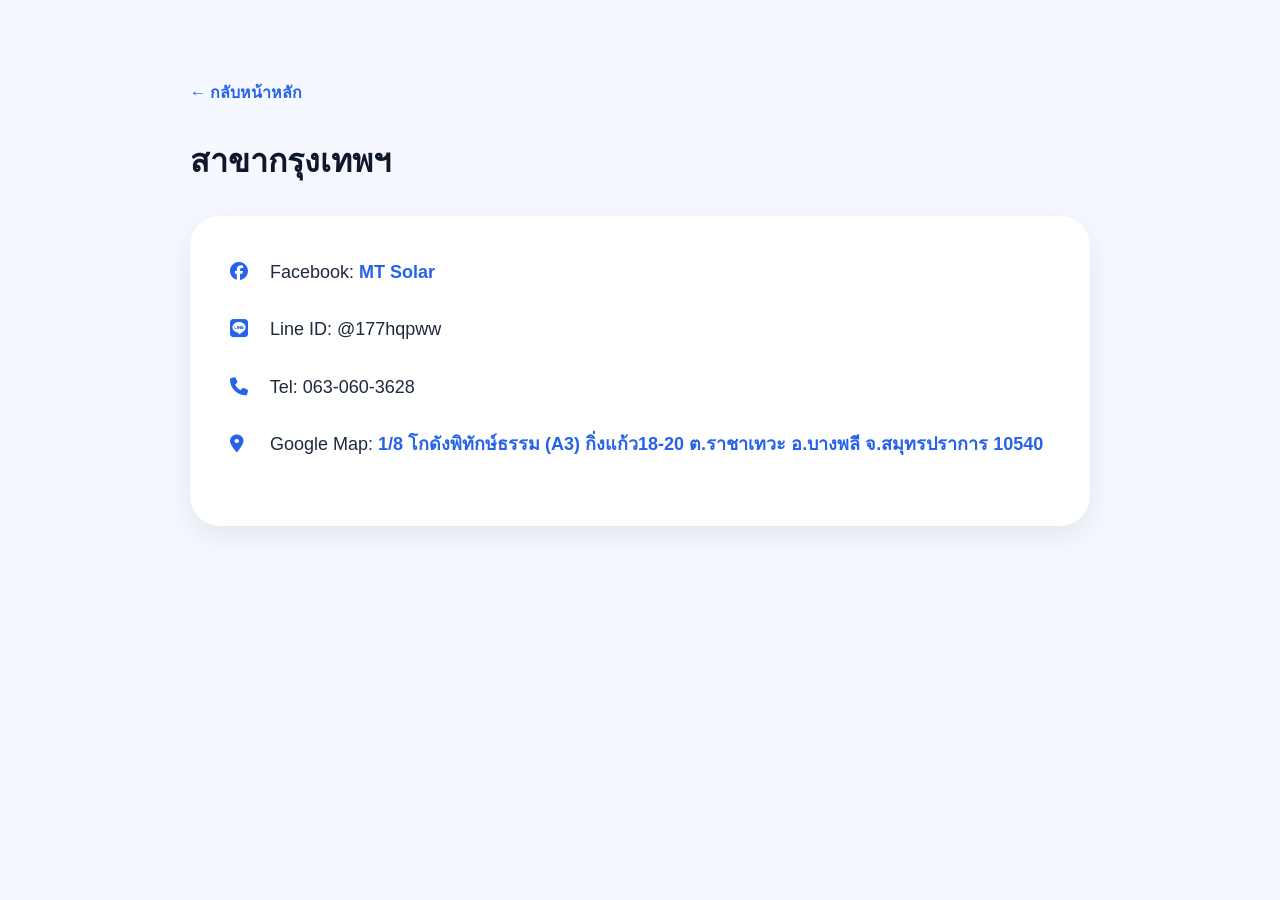
<file: bangkok.html>
<!DOCTYPE html>
<html lang="th">
<head>

<meta charset="UTF-8">
<meta name="viewport" content="width=device-width, initial-scale=1">

<title>สาขากรุงเทพฯ | MT Solar</title>

<link rel="stylesheet" href="style.css">

<link
rel="stylesheet"
href="https://cdnjs.cloudflare.com/ajax/libs/font-awesome/6.7.1/css/all.min.css"
/>

</head>

<body class="branch-page">

<div class="branch-container">

    <a class="back-btn" href="index.html">
        ← กลับหน้าหลัก
    </a>

    <h1>สาขากรุงเทพฯ</h1>

    <div class="branch-card">

        <p>

            <i class="fa-brands fa-facebook"></i>

            Facebook:

            <a
            target="_blank"
            href="https://www.facebook.com/profile.php?id=61582739803388&locale=th_TH">

                MT Solar

            </a>

        </p>


        <p>

            <i class="fa-brands fa-line"></i>

            Line ID:

            @177hqpww

        </p>


        <p>

            <i class="fa-solid fa-phone"></i>

            Tel:

            063-060-3628

        </p>


        <p>

            <i class="fa-solid fa-location-dot"></i>

            Google Map:

            <a
            target="_blank"
            href="https://maps.app.goo.gl/VQXMFAhHau6vNnHy5">

            1/8 โกดังพิทักษ์ธรรม (A3)
            กิ่งแก้ว18-20 ต.ราชาเทวะ
            อ.บางพลี จ.สมุทรปราการ 10540

            </a>

        </p>

    </div>

</div>

</body>
</html>
</file>
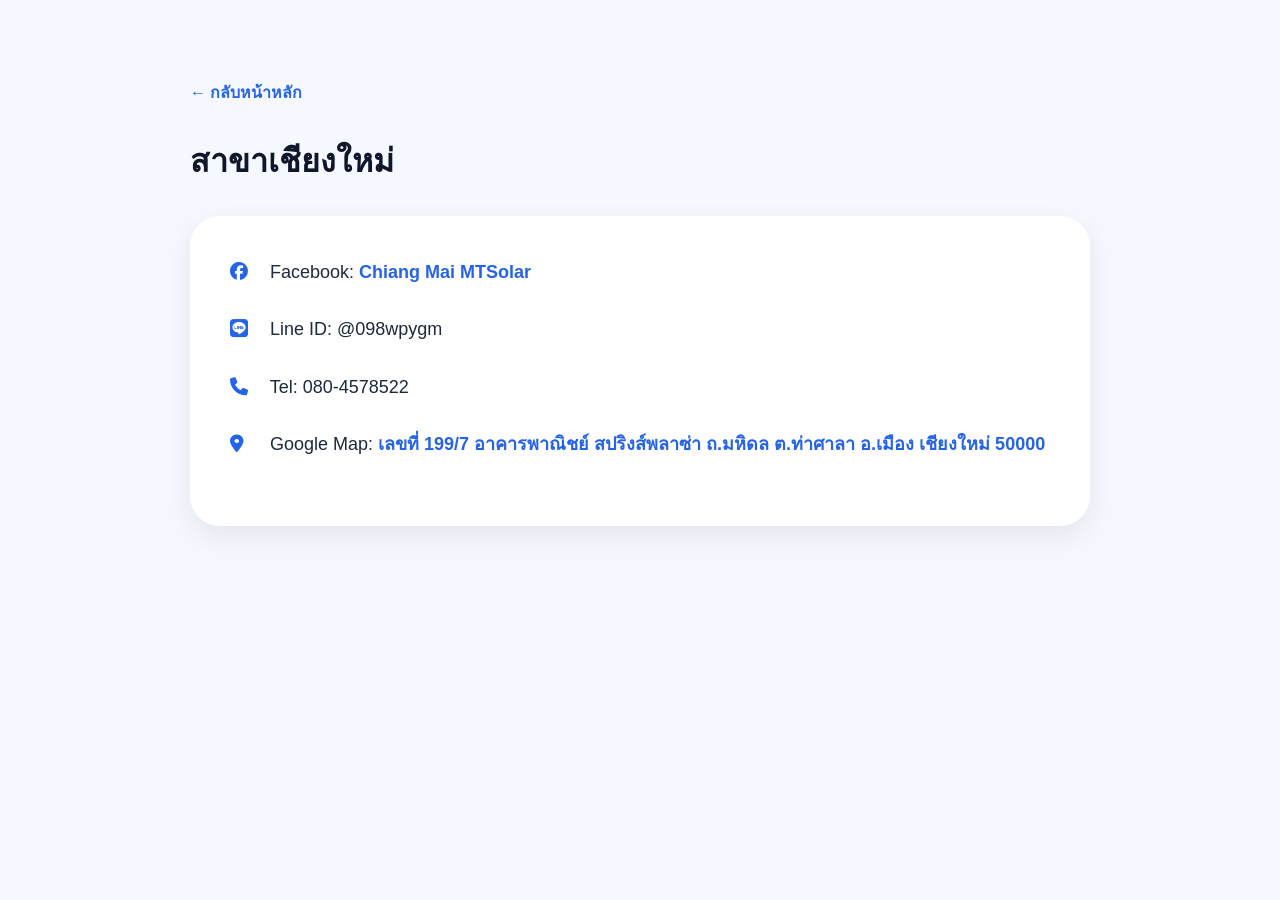
<file: chiangmai.html>
<!DOCTYPE html>
<html lang="th">
<head>

<meta charset="UTF-8">
<meta name="viewport" content="width=device-width, initial-scale=1">

<title>สาขาเชียงใหม่ | MT Solar</title>

<link rel="stylesheet" href="style.css">

<link
rel="stylesheet"
href="https://cdnjs.cloudflare.com/ajax/libs/font-awesome/6.7.1/css/all.min.css"
/>

</head>

<body class="branch-page">

<div class="branch-container">

    <a class="back-btn" href="index.html">
        ← กลับหน้าหลัก
    </a>

    <h1>สาขาเชียงใหม่</h1>

    <div class="branch-card">

        <p>

            <i class="fa-brands fa-facebook"></i>

            Facebook:

            <a
            target="_blank"
            href="https://www.facebook.com/profile.php?id=61582739803388&locale=th_TH">

                Chiang Mai MTSolar

            </a>

        </p>


        <p>

            <i class="fa-brands fa-line"></i>

            Line ID:

            @098wpygm

        </p>


        <p>

            <i class="fa-solid fa-phone"></i>

            Tel:

            080-4578522

        </p>


        <p>

            <i class="fa-solid fa-location-dot"></i>

            Google Map:

            <a
            target="_blank"
            href="https://maps.app.goo.gl/oJuo7oeS3aVdKnNG7">

            เลขที่ 199/7 อาคารพาณิชย์
            สปริงส์พลาซ่า ถ.มหิดล
            ต.ท่าศาลา อ.เมือง เชียงใหม่ 50000

            </a>

        </p>

    </div>

</div>

</body>
</html>
</file>
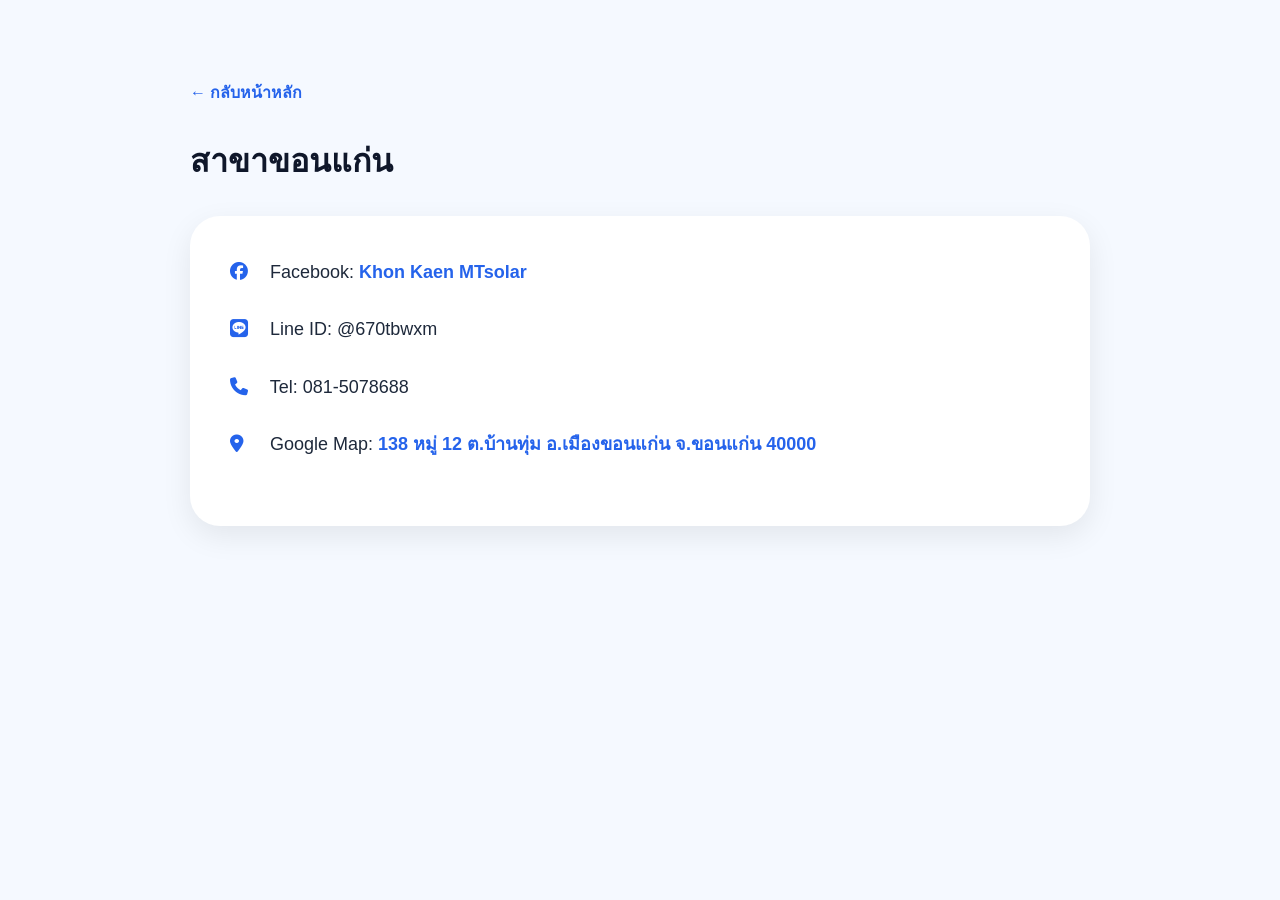
<file: khonkaen.html>
<!DOCTYPE html>
<html lang="th">
<head>

<meta charset="UTF-8">
<meta name="viewport" content="width=device-width, initial-scale=1">

<title>สาขาขอนแก่น | MT Solar</title>

<link rel="stylesheet" href="style.css">

<link
rel="stylesheet"
href="https://cdnjs.cloudflare.com/ajax/libs/font-awesome/6.7.1/css/all.min.css"
/>

</head>

<body class="branch-page">

<div class="branch-container">

    <a class="back-btn" href="index.html">
        ← กลับหน้าหลัก
    </a>

    <h1>สาขาขอนแก่น</h1>

    <div class="branch-card">

        <p>

            <i class="fa-brands fa-facebook"></i>

            Facebook:

            <a
            target="_blank"
            href="https://www.facebook.com/profile.php?id=61572081740037&sk=following&locale=th_TH">

                Khon Kaen MTsolar

            </a>

        </p>


        <p>

            <i class="fa-brands fa-line"></i>

            Line ID:

            @670tbwxm

        </p>


        <p>

            <i class="fa-solid fa-phone"></i>

            Tel:

            081-5078688

        </p>


        <p>

            <i class="fa-solid fa-location-dot"></i>

            Google Map:

            <a
            target="_blank"
            href="https://maps.app.goo.gl/cWayZiw8LHoqVqKg9">

            138 หมู่ 12 ต.บ้านทุ่ม
            อ.เมืองขอนแก่น
            จ.ขอนแก่น 40000

            </a>

        </p>

    </div>

</div>

</body>
</html>
</file>
<file: style.css>
/* ==========================
   GLOBAL
========================== */

*{
    margin:0;
    padding:0;
    box-sizing:border-box;
    font-family:'Noto Sans Thai',sans-serif;
}

html{
    scroll-behavior:smooth;
}

body{
    background:#fff;
    color:#1e293b;
    overflow-x:hidden;
}

a{
    text-decoration:none;
}

ul{
    list-style:none;
}

img{
    max-width:100%;
    display:block;
}

.container{
    width:90%;
    max-width:1400px;
    margin:auto;
}


/* ==========================
   HEADER
========================== */

.header{
    position:fixed;
    top:0;
    left:0;
    width:100%;
    z-index:999;
    background:rgba(255,255,255,0.95);
    backdrop-filter:blur(20px);
    box-shadow:0 2px 20px rgba(0,0,0,.05);
}

.navbar{
    height:90px;
    display:flex;
    align-items:center;
    justify-content:space-between;
}

.logo img{
    height:58px;
    object-fit:contain;
}


/* ==========================
   MENU
========================== */

.menu{
    display:flex;
    gap:28px;
}

.menu li{
    position:relative;
}

.menu li a{
    color:#0f172a;
    font-size:15px;
    font-weight:600;
    transition:.3s;
}

.menu li a:hover{
    color:#1d4ed8;
}

.menu li a.active{
    color:#1d4ed8;
}


/* ==========================
   DROPDOWN
========================== */

.dropdown{
    position:relative;
}

.dropdown>a{
    display:flex;
    align-items:center;
    gap:8px;
}

.dropdown-menu{
    position:absolute;
    top:40px;
    left:0;
    min-width:240px;
    background:#fff;
    border-radius:20px;
    overflow:hidden;
    box-shadow:0 15px 50px rgba(0,0,0,.12);

    opacity:0;
    visibility:hidden;
    transform:translateY(15px);

    transition:.35s;
}

.dropdown:hover .dropdown-menu{
    opacity:1;
    visibility:visible;
    transform:translateY(0);
}

.dropdown-menu li{
    width:100%;
}

.dropdown-menu li a{
    display:block;
    padding:8px 24px;   /* เดิม 16px */

    font-size:14px;

    color:#334155;

    transition:.3s;

    line-height:1.4;
}

.dropdown-menu li a:hover{
    background:#f8fafc;
    color:#1d4ed8;
}

/* ลดระยะห่างเฉพาะเมนูติดต่อเรา */

.contact-menu li{

    margin:0;

    padding:0;

}

/* ==========================
   HEADER RIGHT
========================== */

.header-right{
    display:flex;
    align-items:center;
    gap:10px;
}

.quote-btn{
    background:linear-gradient(
        135deg,
        #1d4ed8,
        #2563eb
    );

    color:white;
    padding:14px 24px;

    border-radius:50px;

    font-size:14px;
    font-weight:700;

    transition:.3s;
}

.quote-btn:hover{
    transform:translateY(-2px);
}


.branch-box{
    position:relative;
}

.branch-btn{
    border:none;
    background:#f1f5f9;

    padding:13px 18px;

    border-radius:50px;

    cursor:pointer;

    font-weight:600;

    display:flex;
    gap:10px;
    align-items:center;
}

.branch-menu{
    right:0;
    left:auto;
}


/* ==========================
   SOCIAL ICONS
========================== */

.social-icon{
    width:36px;
    height:36px;

    border-radius:50%;

    display:flex;
    align-items:center;
    justify-content:center;

    color:white;

    font-size:14px;

    transition:.3s;
}

.facebook{
    background:#1877F2;
}

.line{
    background:#00B900;
}

.phone{
    background:#0f172a;
}

.map{
    background:#ef4444;
}

.social-icon:hover{
    transform:translateY(-3px);
}


/* ==========================
   HERO
========================== */

.hero{
    position:relative;
    min-height:100vh;

    display:flex;
    align-items:center;

    overflow:hidden;
}

.hero-bg{

    position:absolute;
    inset:0;

    background-image:url(
'https://greenpowersolar.co.th/wp-content/uploads/2023/11/energy-research-institute-1440x900-1-1024x640-1.jpg'
);

    background-size:cover;
    background-position:center;

    opacity:0.2;

    transform:scale(1);

}

.hero::before{

    content:"";

    position:absolute;
    inset:0;

    background:
    linear-gradient(
        90deg,
        rgb(5, 9, 105),
        rgba(27, 63, 139, 0.829),
        rgba(58, 96, 179, 0.406)
    );

}

.hero-content{

    position:relative;
    z-index:5;

    width:100%;
}

.hero-text{

    max-width:700px;

    color:white;

    margin-left:90px;

}

.badge{

    display:inline-block;

    padding:10px 28px;

    font-size:14px;

    font-weight:700;

    letter-spacing:1px;

    border-radius:50px;

    background:rgb(239, 110, 4);

    backdrop-filter:blur(10px);

    margin-top:40px;

    margin-bottom:15px;

}

.hero-text h1{

    font-size:62px;

    line-height:1.15;

    font-weight:800;

    margin-bottom:30px;

    max-width:1100px;

    white-space:nowrap;
    
    margin-bottom:30px;

}

.hero-text p{

    font-size:20px;

    line-height:1.8;

    margin-bottom:45px;

    color:rgb(255, 255, 255);

}


/* ==========================
   HERO BUTTONS
========================== */

.hero-buttons{

    display:flex;

    align-items:center;

    gap:10px;

    margin-top:-40px;

}

.primary-btn{

    background:rgb(254, 255, 255);

    color:#0014f1;

    padding:18px 32px;

    border-radius:50px;

    font-weight:700;

    transition:.3s;
}

.primary-btn:hover{

    transform:translateY(-3px);

}


.video-btn{

    color:rgb(255, 255, 255);

    display:flex;
    align-items:center;
    gap:15px;

    font-weight:700;
}

.video-btn i{

    width:55px;
    height:55px;

    background:rgba(255,255,255,.15);

    border-radius:50%;

    display:flex;
    align-items:center;
    justify-content:center;

    backdrop-filter:blur(20px);

}


/* ==========================
   STATS
========================== */

.stats{

    margin-top:-80px;

    position:relative;

    z-index:50;
}

.stats-box{

    background:rgb(250, 251, 250);

    border-radius:35px;

    padding:50px;

    box-shadow:
    0 20px 70px rgba(0,0,0,.08);

    display:grid;

    grid-template-columns:
    repeat(4,1fr);

    gap:30px;
}

.stat-item{

    display:flex;
    align-items:center;
    justify-content:center;

    gap:20px;

    text-align:left;

    position:relative;
}


/* เส้นคั่น */

.stat-item:not(:last-child)::after{

    content:"";

    position:absolute;

    right:-15px;

    width:2px;

    height:70px;

    background:#000105;

    opacity:.7;

}


/* วงกลมฟ้าอ่อน */

.stat-icon{

    width:62px;
    height:62px;

    background:#dbeafe;

    border-radius:50%;

    display:flex;
    align-items:center;
    justify-content:center;

    flex-shrink:0;
}


/* ไอคอน */

.stat-icon i{

    font-size:30px;

    color:#1d4ed8;
}


/* หัวข้อ */

.stat-text h3{

    font-size:20px;

    font-weight:700;

    color:#1d4ed8;

    margin-bottom:8px;
}


/* คำอธิบาย */

.stat-text p{

    font-size:15px;

    color:#1e293b;

    line-height:1.5;
}


/* ==========================
   RESPONSIVE
========================== */

@media(max-width:1200px){

    .menu{

        display:flex !important;

        gap:40px;

    }

    .hero-text h1{

        font-size:52px;

    }

}

@media(max-width:900px){

    .header-right{

        display:none;
    }

    .hero-text h1{

        font-size:42px;
    }

    .hero-text p{

        font-size:17px;
    }

    .stats-box{

        grid-template-columns:
        repeat(2,1fr);
    }

}

@media(max-width:600px){

    .hero{

        min-height:90vh;
    }

    .hero-text h1{

        font-size:34px;
    }

    .hero-buttons{

        flex-direction:column;
    }

    .stats-box{

        grid-template-columns:1fr;
    }

}

/* ===================================
   SERVICES
=================================== */

.services{
    padding:120px 0;
    background:#f8fbff;
}

.services-grid{
    display:grid;
    grid-template-columns:1fr 1.2fr;
    gap:80px;
    align-items:center;
}

.services-left span{
    color:#2563eb;
    font-weight:700;
    text-transform:uppercase;
    letter-spacing:1px;
}

.services-left h2{
    font-size:38px;
    line-height:1.2;
    margin:20px 0;
    color:#0f172a;
}

.services-left p{
    color:#64748b;
    line-height:1.9;
    margin-bottom:35px;
}

.services-left a{
    display:inline-block;
    padding:16px 28px;
    border-radius:50px;
    background:#1d4ed8;
    color:#ffffff;
    font-weight:700;
    transition:.3s;
}

.services-left a:hover{
    transform:translateY(-3px);
}

.services-right{
    display:grid;
    grid-template-columns:repeat(2,1fr);
    gap:30px;
}

/* =======================
   SERVICE ICONS
======================= */

.service-icon{

    width:80px;
    height:80px;

    background:#EDF4FF;

    border-radius:20px;

    display:flex;

    align-items:center;

    justify-content:center;

    margin-bottom:25px;

    transition:0.3s;

}


.service-icon i{

    font-size:42px;

    color:#2563EB;

}


.service-card:hover .service-icon{

    background:#2563EB;

    transform:translateY(-5px);

}


.service-card:hover .service-icon i{

    color:white;

}

.service-card:hover{
    transform:translateY(-8px);
}

.service-card i{
    font-size:42px;
    color:#2563eb;
    margin-bottom:20px;
}

.service-card h3{
    font-size:22px;
    margin-bottom:15px;
    color:#0f172a;
}

.service-card p{
    color:#64748b;
    line-height:1.8;
}


/* ===================================
   PROJECTS
=================================== */

.projects{
    padding:120px 0;
    background:#fff;
}

.projects h2{
    text-align:center;
    font-size:48px;
    color:#0f172a;
    margin-bottom:20px;
}

.projects > .container > p{
    text-align:center;
    max-width:700px;
    margin:auto;
    color:#64748b;
    line-height:1.8;
    margin-bottom:60px;
}

.project-grid{
    display:grid;
    grid-template-columns:repeat(4,1fr);
    gap:25px;
}

.project-card{
    overflow:hidden;
    border-radius:30px;
    background:#fff;
    box-shadow:0 10px 35px rgba(0,0,0,.06);
    transition:.3s;
}

.project-card:hover{
    transform:translateY(-8px);
}

.project-card img{
    width:100%;
    height:260px;
    object-fit:cover;
}

.project-info{
    padding:25px;
}

.project-info h3{
    color:#0f172a;
    margin-bottom:8px;
}

.project-info span{
    color:#64748b;
}


/* ===================================
   FOOTER
=================================== */

footer{
    background:#071225;
    color:#ffffff;
    padding-top:90px;
}

.footer-grid{
    display:grid;
    grid-template-columns:2fr 1fr 1fr 1fr 1.5fr;
    gap:50px;
    padding-bottom:70px;
}

.footer-logo{
    width:180px;
    margin-bottom:25px;
}

.footer-grid p{
    color:#fefefe;
    line-height:1.9;
}

.footer-grid h4{
    margin-bottom:25px;
    font-size:18px;
}

.footer-grid ul li{
    margin-bottom:15px;
    color:#ffffff;
    cursor:pointer;
    transition:.3s;
}

.footer-grid ul li:hover{
    color:#60a5fa;
}

.copyright{
    border-top:1px solid rgba(255,255,255,.08);
    text-align:center;
    padding:25px 0;
    color:#94a3b8;
    font-size:14px;
}


/* ===================================
   QUOTE PAGE
=================================== */

.quote-page{
    background:#f5f9ff;
    min-height:100vh;
}

.quote-header{
    width:90%;
    max-width:1400px;
    margin:auto;

    padding:30px 0;

    display:flex;
    justify-content:space-between;
    align-items:center;
}

.quote-header img{
    height:70px;
}

.back-home{
    display:flex;
    align-items:center;
    gap:12px;

    color:#1d4ed8;
    font-weight:700;
}

.quote-section{
    padding:40px 0 100px;
}

.quote-container{
    width:90%;
    max-width:1400px;
    margin:auto;

    display:grid;
    grid-template-columns:1fr 1.1fr;
    gap:70px;
    align-items:center;
}

.quote-left span{
    color:#2563eb;
    font-weight:700;
    letter-spacing:1px;
}

.quote-left h1{
    font-size:52px;
    margin:20px 0;
    color:#0f172a;
    line-height:1.2;
}

.quote-left p{
    color:#64748b;
    line-height:1.9;
    margin-bottom:40px;
}

.contact-info{
    display:flex;
    flex-direction:column;
    gap:20px;
}

.contact-info div{
    display:flex;
    align-items:center;
    gap:16px;
    color:#334155;
    font-weight:600;
}

.contact-info i{
    width:48px;
    height:48px;
    border-radius:50%;
    background:#e0ecff;

    display:flex;
    justify-content:center;
    align-items:center;

    color:#2563eb;
}

.contact-info a{
    color:#2563eb;
}

.quote-form-box{
    background:#fff;
    padding:50px;
    border-radius:35px;
    box-shadow:0 20px 70px rgba(0,0,0,.08);
}

.quote-form-box form{
    display:grid;
    grid-template-columns:1fr 1fr;
    gap:25px;
}

.form-group{
    display:flex;
    flex-direction:column;
}

.form-group label{
    margin-bottom:10px;
    font-weight:700;
    color:#334155;
}

.form-group input,
.form-group select,
.form-group textarea{

    border:1px solid #dbeafe;

    border-radius:16px;

    padding:16px 20px;

    font-size:15px;

    outline:none;

    transition:.3s;
}

.form-group input:focus,
.form-group select:focus,
.form-group textarea:focus{

    border-color:#2563eb;
}

.full-width{
    grid-column:1 / -1;
}

.submit-btn{

    grid-column:1 / -1;

    background:linear-gradient(
        135deg,
        #2563eb,
        #1d4ed8
    );

    color:#fff;

    border:none;

    padding:18px;

    border-radius:50px;

    font-size:16px;

    font-weight:700;

    cursor:pointer;

    transition:.3s;
}

.submit-btn:hover{
    transform:translateY(-3px);
}


/* ===================================
   RESPONSIVE
=================================== */

@media(max-width:1200px){

    .project-grid{
        grid-template-columns:repeat(2,1fr);
    }

    .footer-grid{
        grid-template-columns:repeat(2,1fr);
    }

}

@media(max-width:992px){

    .services-grid,
    .quote-container{
        grid-template-columns:1fr;
    }

    .services-left{
        text-align:center;
    }

    .quote-left{
        text-align:center;
    }

    .contact-info{
        align-items:center;
    }

}

@media(max-width:768px){

    .services-right{
        grid-template-columns:1fr;
    }

    .project-grid{
        grid-template-columns:1fr;
    }

    .footer-grid{
        grid-template-columns:1fr;
    }

    .quote-form-box form{
        grid-template-columns:1fr;
    }

    .full-width,
    .submit-btn{
        grid-column:auto;
    }

    .quote-left h1,
    .services-left h2,
    .projects h2{
        font-size:36px;
    }

}

/* =========================
   BRANCH PAGE
========================= */

.branch-page{

    background:#f5f9ff;

    min-height:100vh;

    padding:80px 20px;

}

.branch-container{

    max-width:900px;

    margin:auto;

}

.back-btn{

    display:inline-block;

    margin-bottom:30px;

    color:#2563eb;

    font-weight:700;

}

.branch-container h1{

    color:#0f172a;

    margin-bottom:30px;

}

.branch-card{

    background:white;

    padding:40px;

    border-radius:30px;

    box-shadow:0 10px 30px rgba(0,0,0,.08);

}

.branch-card p{

    margin-bottom:25px;

    font-size:18px;

    line-height:1.8;

}

.branch-card i{

    width:35px;

    color:#2563eb;

}

.branch-card a{

    color:#2563eb;

    font-weight:600;

}
/* ==========================
   THAI TITLE
========================== */

.thai-title{

    font-size:38px !important;

    line-height:1.2;

}

/* ======================
   ENGLISH TITLE
====================== */

.eng-title{

    font-size:72px;

    font-weight:800;

    line-height:1.1;

    margin-bottom:40px;

    white-space:nowrap;

}

/*=========================
ABOUT PAGE
=========================*/



.pdf-container{

    width:100%;

    height:100vh;

    background:#f8fafc;

}


.pdf-header{

    height:80px;

    display:flex;

    align-items:center;

    justify-content:space-between;

    padding:0 60px;

    background:white;

    box-shadow:0 2px 10px rgba(0,0,0,.08);

}


.pdf-header h1{

    color:#1d4ed8;

    font-size:28px;

}


.back-home{

    color:#1d4ed8;

    text-decoration:none;

    font-weight:700;

}


.pdf-container iframe{

    width:100%;

    height:calc(100vh - 80px);

    border:none;

}

/*==================================
ABOUT PAGE V2 (CORPORATE STYLE)
==================================*/

.about-page{

    font-family:'Prompt',sans-serif;

    background:#f5f7fb;

}


/*==========================
HEADER
==========================*/

.about-header{

    position:fixed;

    top:0;
    left:0;

    width:100%;

    height:85px;

    background:rgba(255,255,255,.95);

    backdrop-filter:blur(15px);

    display:flex;

    justify-content:space-between;

    align-items:center;

    padding:0 70px;

    z-index:999;

    box-shadow:0 5px 20px rgba(0,0,0,.08);

}


.about-logo img{

    height:55px;

}


.about-header-right{

    display:flex;

    gap:15px;

}


.download-btn,
.back-home-btn{

    padding:12px 24px;

    border-radius:50px;

    text-decoration:none;

    font-weight:600;

    transition:.3s;

}


.download-btn{

    background:#1d4ed8;

    color:white;

}


.download-btn:hover{

    background:#1e40af;

}


.back-home-btn{

    background:#f1f5f9;

    color:#0f172a;

}


.back-home-btn:hover{

    background:#e2e8f0;

}


/*==========================
HERO
==========================*/

.about-hero{

    height:380px;

    background-image:url(
'https://greenpowersolar.co.th/wp-content/uploads/2023/11/energy-research-institute-1440x900-1-1024x640-1.jpg'
);

    background-size:cover;

    background-position:center;

    position:relative;

    display:flex;

    justify-content:center;

    align-items:center;

    text-align:center;

}


.about-overlay{

    position:absolute;

    inset:0;

    background:rgba(8,20,48,.72);

}


.about-content{

    position:relative;

    z-index:10;

    color:white;

}


.about-badge{

    display:inline-block;

    padding:10px 28px;

    background:rgba(255,255,255,.15);

    border-radius:50px;

    margin-bottom:25px;

    font-size:14px;

    letter-spacing:2px;

}


.about-content h1{

    font-size:58px;

    font-weight:800;

    margin-bottom:20px;

}


.about-content p{

    font-size:20px;

    opacity:.9;

}


/*==========================
PDF
==========================*/

.pdf-section{

    max-width:1400px;

    margin:-80px auto 80px;

    padding:0 40px;

    position:relative;

    z-index:20;

}


.pdf-card{

    background:white;

    border-radius:30px;

    overflow:hidden;

    box-shadow:0 20px 60px rgba(0,0,0,.15);

}


.pdf-card iframe{

    width:100%;

    height:1400px;

    border:none;

    border-radius:25px;

}


/*==========================
RESPONSIVE
==========================*/

@media(max-width:900px){

    .about-header{

        padding:0 20px;

    }

    .about-header-right{

        gap:8px;

    }

    .download-btn,
    .back-home-btn{

        padding:10px 14px;

        font-size:14px;

    }

    .about-content h1{

        font-size:40px;

    }

    .pdf-card iframe{

        height:800px;

    }

}

/* =======================
   SERVICE CARD (กรอบสีขาว)
======================= */

.service-card{

    background:#ffffff;

    border-radius:30px;

    padding:50px 45px;

    box-shadow:0 10px 30px rgba(0,0,0,0.05);

    transition:0.3s;

}


.service-card:hover{

    transform:translateY(-10px);

    box-shadow:0 20px 40px rgba(37,99,235,0.15);

}


.service-card h3{

    font-size:20px;

    font-weight:700;

    color:#0f172a;

    margin-bottom:20px;

}


.service-card p{

    color:#64748b;

    line-height:1.9;

    font-size:17px;

}


.service-card ul{

    color:#64748b;

    line-height:2;

    padding-left:20px;

    margin-top:10px;

}


.service-card li{

    margin-bottom:8px;

}
</file>
